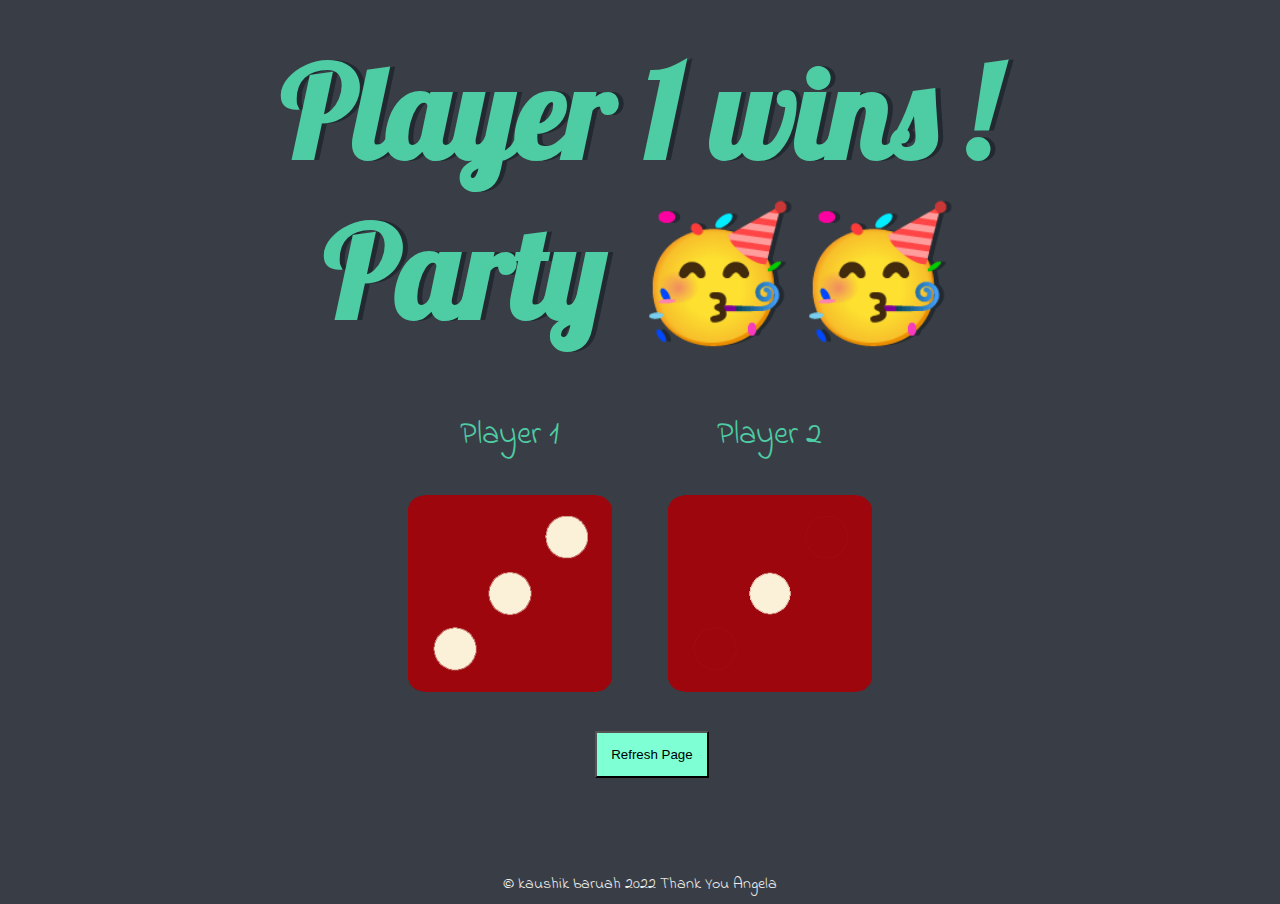
<file: index.html>
<!DOCTYPE html>
<html lang="en" dir="ltr">
  <head>
    <meta charset="utf-8">
    <title>Dicee</title>
    <link rel="stylesheet" href="styles.css">
    <link href="https://fonts.googleapis.com/css?family=Indie+Flower|Lobster" rel="stylesheet">

  </head>
  <body>

    <div class="container">
      <h1>Refresh Me</h1>

      <div class="dice">
        <p>Player 1</p>
        <img class="img1" src="images/dice6.png">
      </div>

      <div class="dice">
        <p>Player 2</p>
        <img class="img2" src="images/dice6.png">
      </div>

    </div>
    <button class="btn" type="button" onClick="refreshPage()">Refresh Page</button>
    
    <script src="index.js" charset="utf-8"></script>

  </body>

  <footer>
    © kaushik baruah 2022
    Thank You Angela
  </footer>
</html>
</file>
<file: styles.css>
.container {
  width: 70%;
  margin: auto;
  text-align: center;
}

.dice {
  text-align: center;
  display: inline-block;

}

body {
  background-color: #393E46;
}

h1 {
  margin: 30px;
  font-family: 'Lobster', cursive;
  text-shadow: 5px 0 #232931;
  font-size: 8rem;
  color: #4ECCA3;
}

p {
  font-size: 2rem;
  color: #4ECCA3;
  font-family: 'Indie Flower', cursive;
}

img {
  width: 80%;
}

footer {
  margin-top: 5%;
  color: #EEEEEE;
  text-align: center;
  font-family: 'Indie Flower', cursive;

}


.btn{
  background-color: aquamarine;
  position: relative;
  left: 44%;
  margin: 31px;
  padding: 14px;
}
</file>
